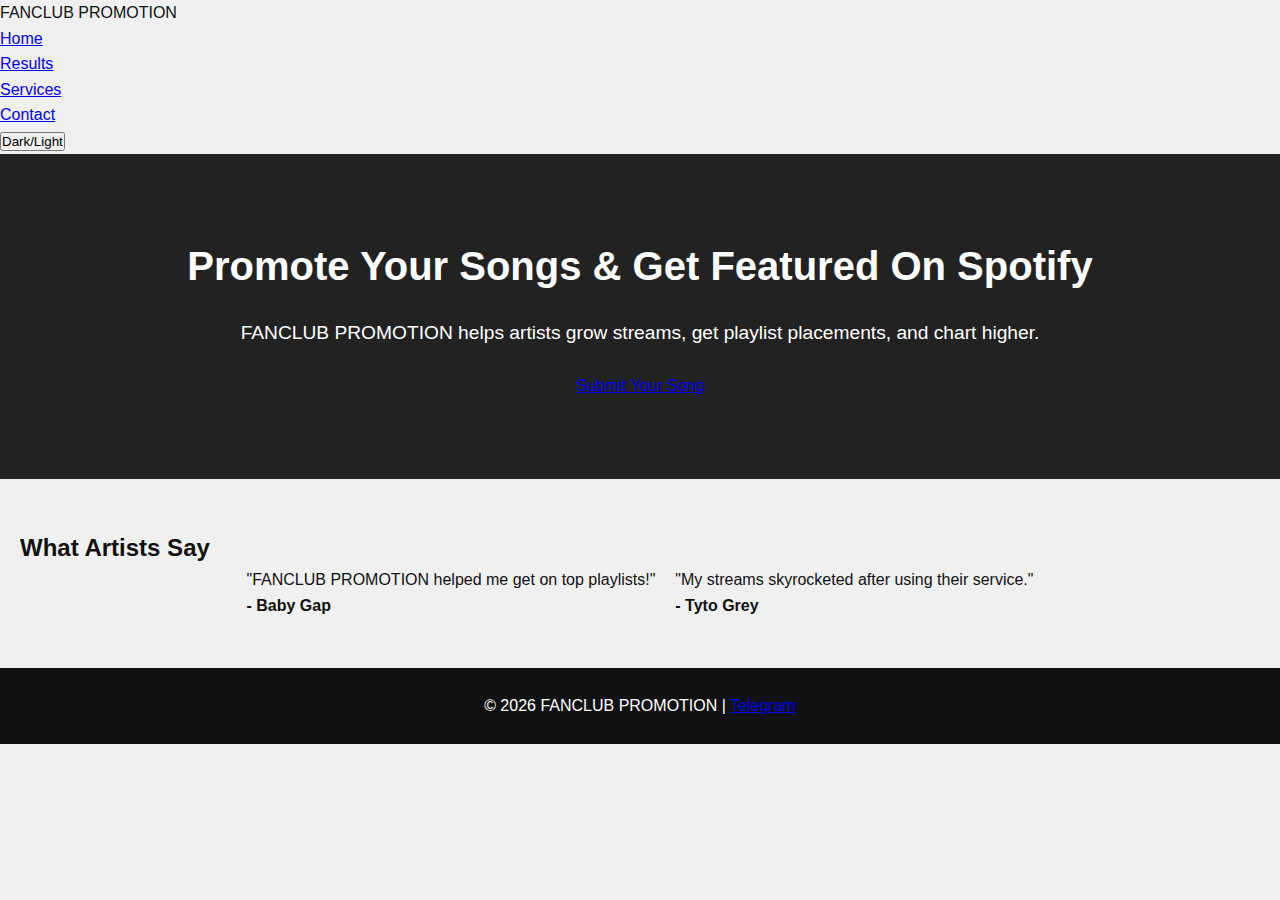
<file: index.html>
<!DOCTYPE html>
<html lang="en">
<head>
  <meta charset="UTF-8">
  <meta name="viewport" content="width=device-width, initial-scale=1.0">
  <title>FANCLUB PROMOTION</title>
  <link rel="stylesheet" href="css/style.css">
</head>
<body>
  <header>
    <div class="logo">FANCLUB PROMOTION</div>
    <nav>
      <ul>
        <li><a href="index.html">Home</a></li>
        <li><a href="portfolio.html">Results</a></li>
        <li><a href="services.html">Services</a></li>
        <li><a href="contact.html">Contact</a></li>
        <li><button id="themeToggle">Dark/Light</button></li>
      </ul>
    </nav>
  </header>

  <section class="hero">
    <h1>Promote Your Songs & Get Featured On Spotify</h1>
    <p>FANCLUB PROMOTION helps artists grow streams, get playlist placements, and chart higher.</p>
    <a href="contact.html" class="btn">Submit Your Song</a>
  </section>

  <section class="testimonials">
    <h2>What Artists Say</h2>
    <div class="testimonial-cards">
      <div class="testimonial-card">
        <p>"FANCLUB PROMOTION helped me get on top playlists!"</p>
        <h4>- Baby Gap</h4>
      </div>
      <div class="testimonial-card">
        <p>"My streams skyrocketed after using their service."</p>
        <h4>- Tyto Grey</h4>
      </div>
    </div>
  </section>

  <footer>
    <p>© 2026 FANCLUB PROMOTION | <a href="https://t.me/YOUR_TELEGRAM_USERNAME" target="_blank">Telegram</a></p>
  </footer>

  <script src="js/main.js"></script>
</body>
</html>
</file>
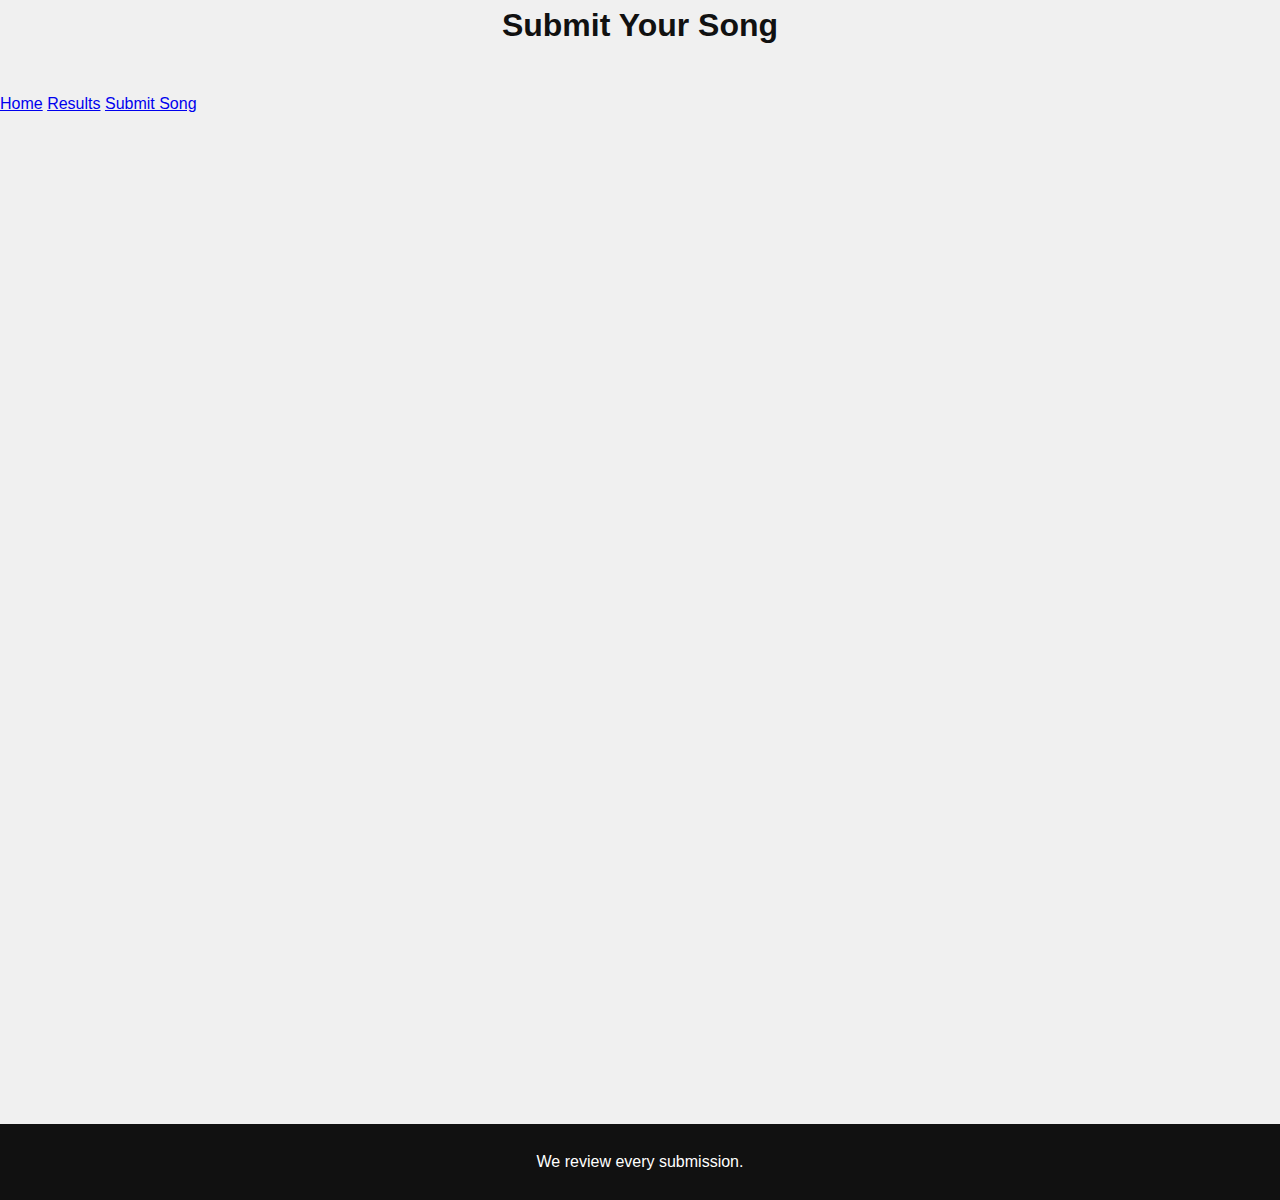
<file: contact.html>
<!DOCTYPE html>
<html lang="en">
<head>
  <meta charset="UTF-8" />
  <title>Submit Your Song</title>
  <meta name="viewport" content="width=device-width, initial-scale=1.0" />
  <link rel="stylesheet" href="css/style.css" />
</head>
<body>

<header>
  <h1>Submit Your Song</h1>
  <nav>
    <a href="index.html">Home</a>
    <a href="portfolio.html">Results</a>
    <a href="contact.html">Submit Song</a>
  </nav>
</header>

<section class="form-section">
  <iframe
    src="https://docs.google.com/forms/d/e/YOUR_FORM_ID/viewform?embedded=true"
    width="100%"
    height="900"
    frameborder="0">
  </iframe>
</section>

<footer>
  <p>We review every submission.</p>
</footer>

<script src="js/main.js"></script>
</body>
</html>
</file>
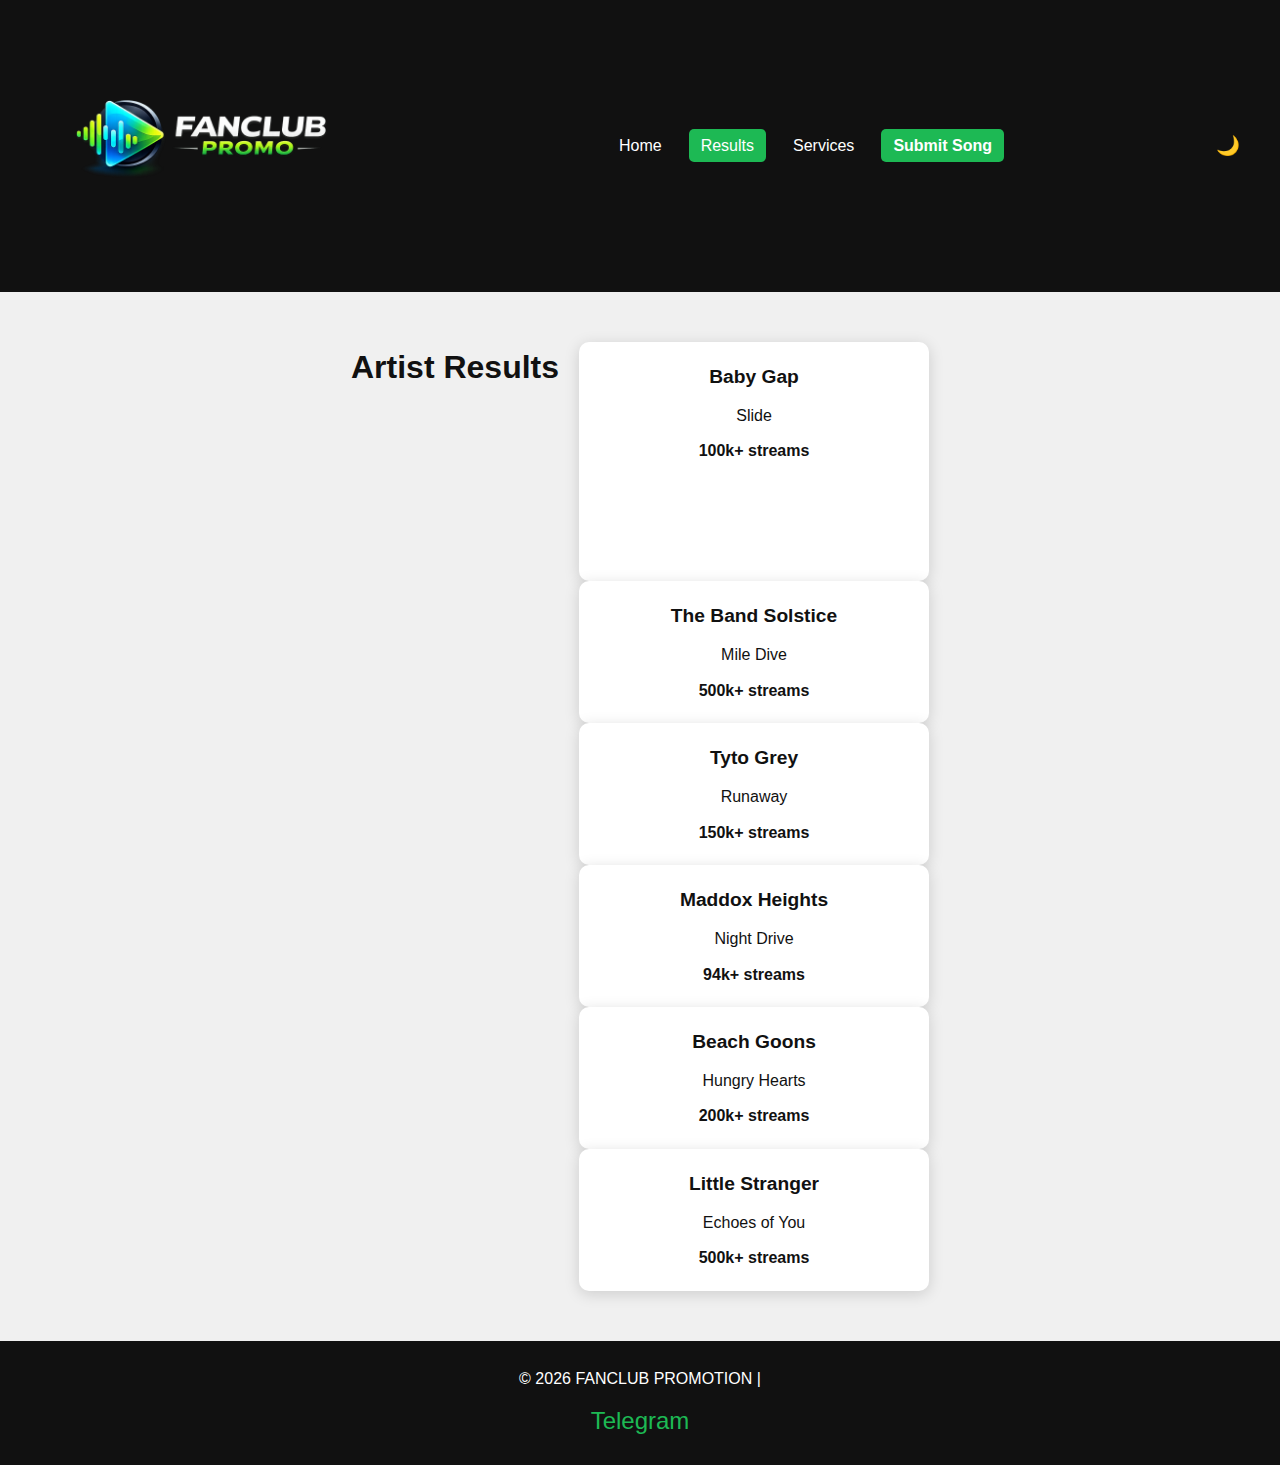
<file: portfolio.html>
<!DOCTYPE html>
<html lang="en">
<head>
  <meta charset="UTF-8">
  <title>FANCLUB PROMOTION - Results</title>
  <meta name="viewport" content="width=device-width, initial-scale=1.0">
  <meta name="description" content="View results of artists promoted by FANCLUB PROMOTION.">
  <link rel="stylesheet" href="css/style.css">
</head>
<body>

  <!-- Navbar -->
  <nav class="navbar">
    <div class="logo">
  <img src="images/logo.png" alt="FANCLUB PROMO Logo" class="site-logo">
</div>
    <ul class="nav-links">
      <li><a href="index.html">Home</a></li>
      <li><a href="portfolio.html" class="active">Results</a></li>
      <li><a href="services.html">Services</a></li>
      <li><a href="contact.html" class="cta">Submit Song</a></li>
    </ul>
    <button id="themeToggle">🌙</button>
  </nav>

  <!-- Portfolio Section -->
  <section class="portfolio">
    <h1>Artist Results</h1>
    <div id="resultsContainer"></div>
  </section>

  <!-- Footer -->
  <footer class="footer">
    <p>© 2026 FANCLUB PROMOTION | <a href="https://t.me/sweetberniee" target="_blank" class="telegram-link">Telegram</a></p>
  </footer>

  <script src="js/data.js"></script>
  <script src="js/main.js"></script>
</body>
</html>
</file>
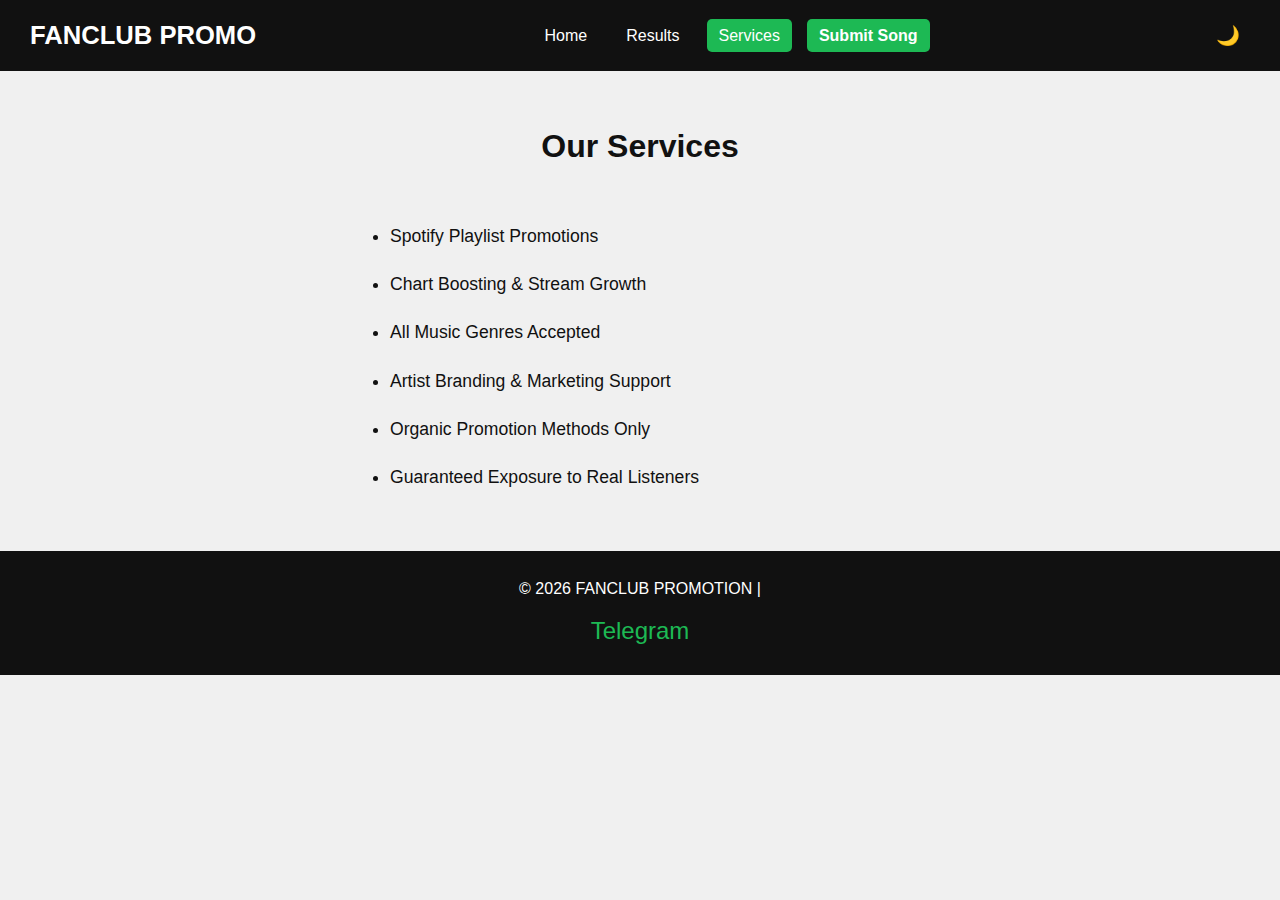
<file: services.html>
<!DOCTYPE html>
<html lang="en">
<head>
  <meta charset="UTF-8">
  <title>FANCLUB PROMOTION - Services</title>
  <meta name="viewport" content="width=device-width, initial-scale=1.0">
  <meta name="description" content="Discover the music promotion services FANCLUB PROMOTION offers.">
  <link rel="stylesheet" href="css/style.css">
</head>
<body>

  <!-- Navbar -->
  <nav class="navbar">
    <div class="logo">FANCLUB PROMO</div>
    <ul class="nav-links">
      <li><a href="index.html">Home</a></li>
      <li><a href="portfolio.html">Results</a></li>
      <li><a href="services.html" class="active">Services</a></li>
      <li><a href="contact.html" class="cta">Submit Song</a></li>
    </ul>
    <button id="themeToggle">🌙</button>
  </nav>

  <!-- Services Section -->
  <section class="services">
    <h1>Our Services</h1>
    <ul>
      <li>Spotify Playlist Promotions</li>
      <li>Chart Boosting & Stream Growth</li>
      <li>All Music Genres Accepted</li>
      <li>Artist Branding & Marketing Support</li>
      <li>Organic Promotion Methods Only</li>
      <li>Guaranteed Exposure to Real Listeners</li>
    </ul>
  </section>

  <!-- Footer -->
  <footer class="footer">
    <p>© 2026 FANCLUB PROMOTION | <a href="https://t.me/sweetberniee" target="_blank" class="telegram-link">Telegram</a></p>
  </footer>

  <script src="js/main.js"></script>
</body>
</html>
</file>
<file: css/style.css>
/* RESET */
* { margin:0; padding:0; box-sizing:border-box; }
body { font-family: 'Arial', sans-serif; line-height:1.6; background:#f0f0f0; color:#111; transition: background 0.3s, color 0.3s; }

/* NAVBAR */
.navbar { display:flex; justify-content:space-between; align-items:center; padding:15px 30px; background:#111; color:#fff; flex-wrap:wrap; }
.navbar .logo { font-size:1.6rem; font-weight:bold; }
.navbar .nav-links { display:flex; list-style:none; gap:15px; flex-wrap:wrap; }
.navbar .nav-links li a { color:#fff; text-decoration:none; padding:8px 12px; transition: 0.3s; border-radius:5px; }
.navbar .nav-links li a:hover, .navbar .nav-links li a.active { background:#1db954; }
.navbar .cta { background:#1db954; font-weight:bold; }
.navbar button { background:none; border:none; color:#fff; cursor:pointer; font-size:1.2rem; padding:5px 10px; }

/* HERO SECTION */
.hero { padding:80px 20px; text-align:center; background:#222; color:#fff; display:flex; justify-content:center; align-items:center; flex-direction:column; }
.hero h1 { font-size:2.5rem; margin-bottom:20px; }
.hero p { font-size:1.2rem; margin-bottom:25px; }
.hero-buttons a { display:inline-block; margin:0 10px; padding:12px 25px; border-radius:5px; text-decoration:none; font-weight:bold; transition:0.3s; }
.hero-buttons .cta { background:#1db954; color:#fff; }
.hero-buttons .cta.secondary { background:#555; color:#fff; }
.hero-buttons a:hover { opacity:0.85; }

/* SECTIONS */
section { padding:50px 20px; }
h1 { text-align:center; margin-bottom:40px; font-size:2rem; }

/* PORTFOLIO CARDS */
.portfolio, .testimonial-cards { display:flex; flex-wrap:wrap; justify-content:center; gap:20px; }
.result-card { background:#fff; padding:20px; border-radius:10px; width:100%; max-width:350px; box-shadow:0 3px 15px rgba(0,0,0,0.15); text-align:center; transition:0.3s; }
.result-card:hover { transform:translateY(-5px); box-shadow:0 5px 20px rgba(0,0,0,0.2); }
.result-card h3 { margin-bottom:10px; font-size:1.2rem; }
.result-card p { margin-bottom:10px; }
.result-card iframe { margin-top:10px; border-radius:8px; }

/* SERVICES LIST */
.services ul { list-style:disc; margin:0 auto; padding:0; max-width:500px; }
.services ul li { padding:10px 0; font-size:1.1rem; }

/* FOOTER */
footer { text-align:center; padding:25px 20px; background:#111; color:#fff; position:relative; }
footer .telegram-link { display:block; margin-top:10px; font-size:1.5rem; color:#1db954; text-decoration:none; transition:0.3s; }
footer .telegram-link:hover { opacity:0.8; }

/* DARK MODE */
body.dark { background:#111; color:#eee; }
body.dark .navbar { background:#222; }
body.dark .hero { background:#333; color:#fff; }
body.dark footer { background:#222; }

/* RESPONSIVE */
@media(max-width:768px){
  .navbar .nav-links { flex-direction:column; gap:10px; width:100%; margin-top:10px; }
  .hero h1 { font-size:2rem; }
  .hero p { font-size:1rem; }
  .hero-buttons a { margin:10px 0; width:90%; text-align:center; }
  .result-card { max-width:90%; }
  .services ul { max-width:90%; padding-left:20px; }
}
/* Logo Image */
.site-logo {
  max-height: 250px;   /* desktop size */
  width: auto;
  object-fit: contain;
  transition: transform 0.3s;
}

.site-logo:hover {
  transform: scale(1.05); /* small hover effect */
}

/* Responsive adjustments */
@media (max-width:1024px) {
  .site-logo {
    max-height: 50px;
  }
}

@media (max-width:768px) {
  .site-logo {
    max-height: 500px; /* slightly bigger for mobile */
  }

  /* Center navbar content on mobile */
  .navbar {
    flex-direction: column; /* stack logo, nav, button */
    align-items: center;    /* center everything horizontally */
  }

  .navbar .logo {
    margin-bottom: 10px;    /* spacing below logo */
    text-align: center;      /* center the logo */
  }

  .navbar .nav-links {
    flex-direction: column;  /* stack nav links vertically */
    gap: 10px;               /* spacing between links */
    align-items: center;     /* center nav links */
  }

  #themeToggle {
    margin-top: 10px;        /* spacing below nav links */
  }
}

@media (max-width:480px) {
  .site-logo {
    max-height: 50px;       /* adjust smaller screens */
  }
}
/* Slide-down animation for logo on mobile */
@keyframes slideDown {
  0% {
    opacity: 0;
    transform: translateY(-50px);
  }
  100% {
    opacity: 1;
    transform: translateY(0);
  }
}

@media (max-width:768px) {
  .navbar .logo {
    animation: slideDown 0.8s ease-out; /* apply animation */
  }
}
</file>
